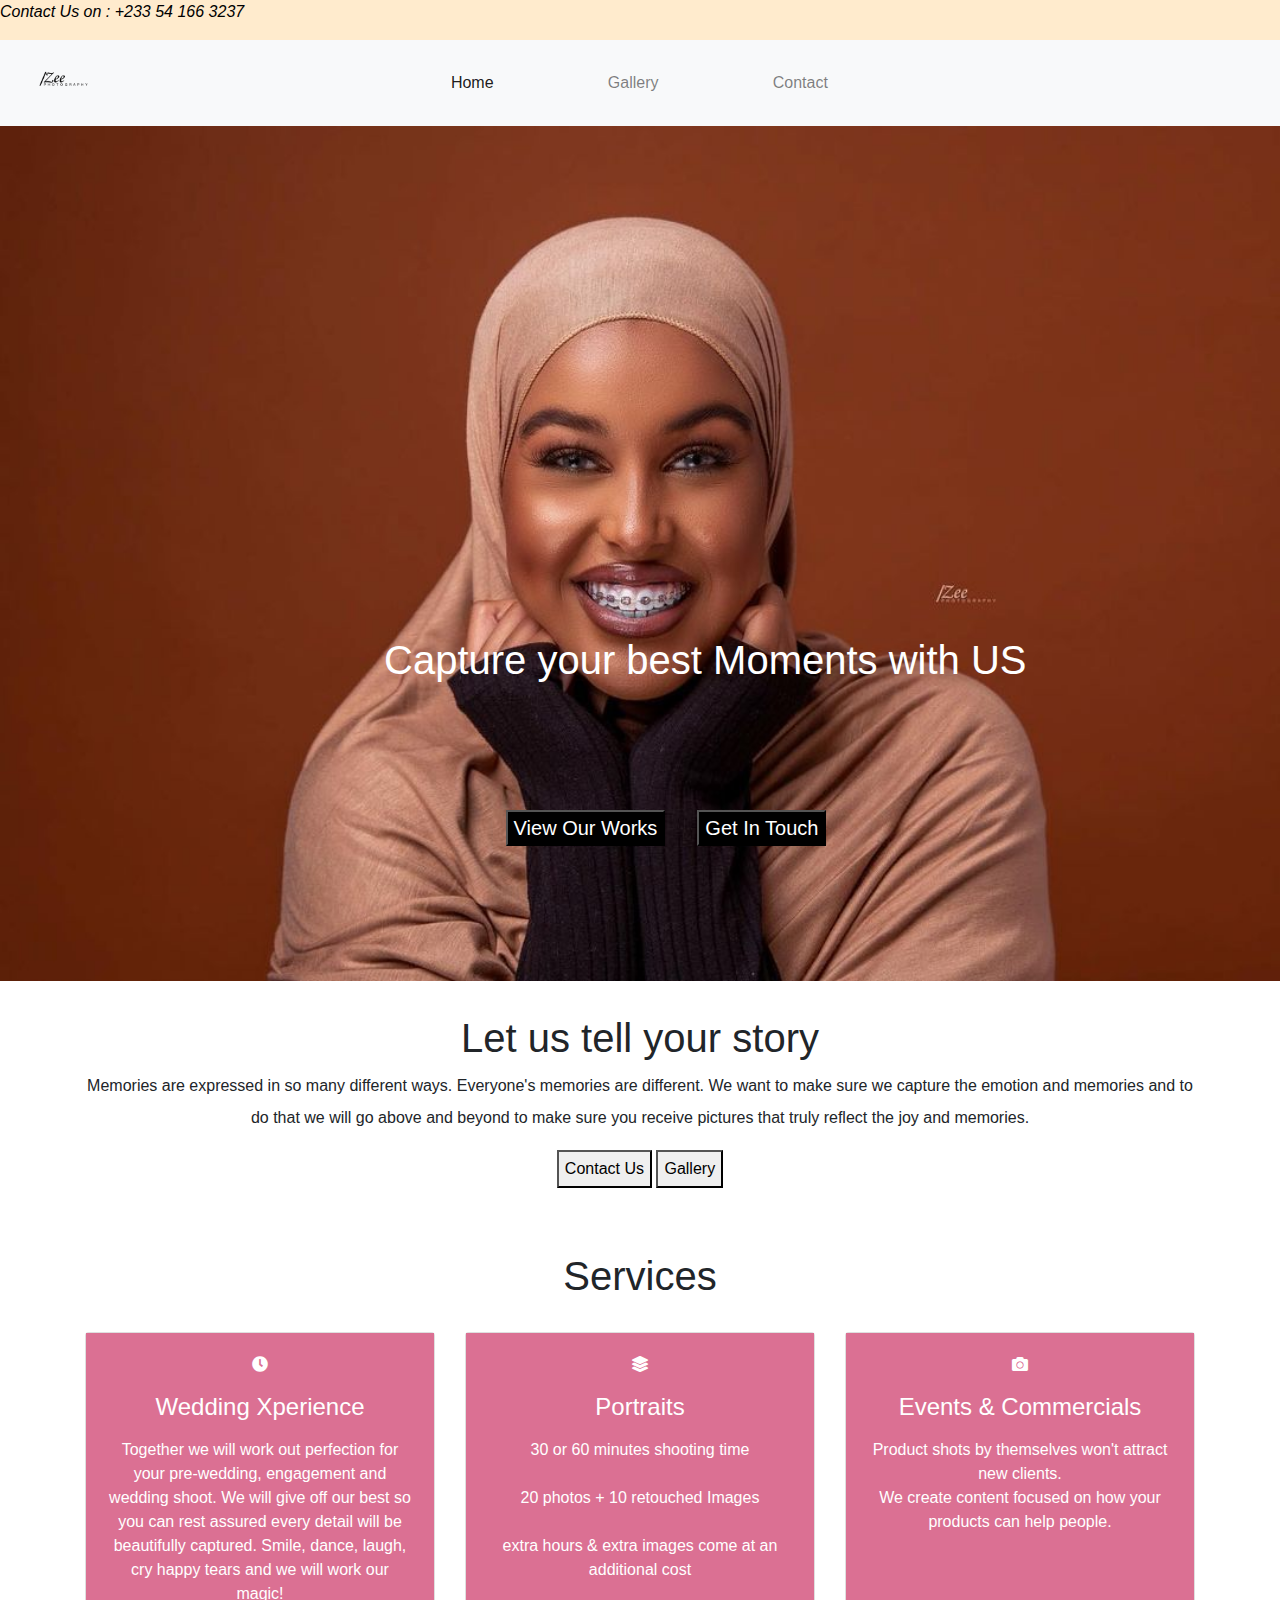
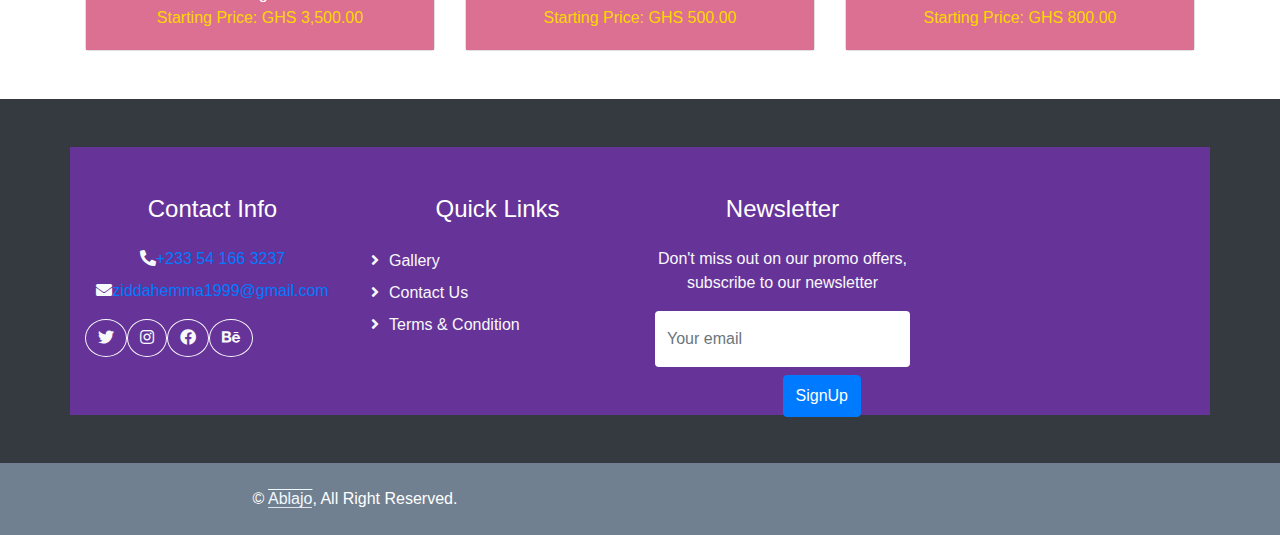
<file: index.html>
<!DOCTYPE html>
<html lang="en">

<head>
    <meta charset="utf-8">
    <title>ZEE- Photography</title>
      <meta http-equiv="x-ua-compatible" content="ie=edge">

    <meta content="width=device-width, initial-scale=1.0," name="viewport">
     <meta name="description" content="Memories do last but photographs make them last longer, look no further we got you covered with quality images/videos">
  <meta name="keywords" content="photographer, photography, camera, dansoman, wedding, photoshoot, portraits, birthday, ghana, accra">
      <link rel="shortcut icon" href="images/Zee_s-logo2.ico">
       <!-- Bootstrap CSS -->
            <link rel="stylesheet" href="CSS/bootstrap.css">

        <link rel="stylesheet" href="CSS/index.css">
        <link rel="stylesheet" href="CSS/bootstrap.min.css">

 <link href="https://cdnjs.cloudflare.com/ajax/libs/font-awesome/5.10.0/css/all.min.css" rel="stylesheet">


<!--    boootstrap js-->

</head>
<body>
    <div class="slide-left">
<p>Contact Us on : +233 54 166 3237 </p>
</div>
   <nav class="navbar navbar-expand-lg navbar-light bg-light">
  <button class="navbar-toggler" type="button" data-toggle="collapse" data-target="#navbarNav" aria-controls="navbarNav" aria-expanded="false" aria-label="Toggle navigation">
    <span class="navbar-toggler-icon"></span>
  </button>
<div href=index.html>
    <a href="index.html">
    <img class="logo" src="images/Zee's logo2.png" >
</a>     
       </div>
  <div class="collapse navbar-collapse" id="navbarNav">
    <ul class="navbar-nav">
      <li class="nav-item active">
        <a class="nav-link" href="index.html">Home <span class="sr-only">(current)</span></a>
      </li>
      <li class="nav-item">
        <a class="nav-link" href="gallery.html">Gallery</a>
      </li>
      <li class="nav-item">
        <a class="nav-link" href="contact.html" target="_blank">Contact</a>
      </li>
      
    </ul>
  </div>
</nav>
    <div class="bgimage">
        <img src="images/279483561_404969997871868_5264753150203741452_n.jpg">
       <div class='bgtext'>
        <p> Capture your best Moments with US</p> <br>
        </div>
        <div class="bgbutt">
        <button type="button" onclick="location.href='gallery.html'"> View Our Works</button>
           <button type="button" onclick="location.href='contact.html'"> Get In Touch </button>
            </div>
    </div>
    

    
    
    <div class="container">
       <div id="container-items">
        <h1> Let us tell your story</h1>
        <p>Memories are expressed in so many different ways. Everyone's memories are different. We want to make sure we capture the emotion and memories and to do that we will go above and beyond to make sure you receive pictures that truly reflect the joy and memories.</p>
<button type="button" onclick="location.href='contact.html'"> Contact Us </button>  
        <button type="button" onclick="location.href='gallery.html'"> Gallery</button>
        </div>
    
    
    
    
    
    
    
    </div>
    <section id="services" style="margin-top: 5%;">
        <div class="container">
            <h1 class="text-center">Services</h1>
            <div class="row">
                <div class="col-lg-4 mt-4">
                    <div class="card servicesText">
                        <div class="card-body">
                            <i class="fas servicesIcon fa-clock"></i>
                            <h4 class="card-title mt-3">Wedding Xperience</h4>
                            <p class="card-text mt-3">Together we will work out perfection for your pre-wedding, engagement and wedding shoot.
                                We will give off our best so you can rest assured every detail will be beautifully captured. Smile, dance, laugh, cry happy tears and we will work our magic!
                                <br>
                                <span style="color: gold;">
                                Starting Price: GHS 3,500.00</span>
                            </p>
                        </div>
                    </div>  
                </div>
                <div class="col-lg-4 mt-4">
                    <div class="card servicesText">
                        <div class="card-body">
                            <i class='fas servicesIcon fa-layer-group'></i>
                            <h4 class="card-title mt-3">Portraits</h4>
                            <p class="card-text mt-3">
                                30 or 60 minutes shooting time <br><br>
                            20 photos + 10 retouched Images<br><br>
                                extra hours & extra images come at an additional cost
                                <br>
                                
                                 <br>
                                <span style="color: gold;">
                                Starting Price: GHS 500.00</span>
                            </p>
                        </div>
                    </div>  
                </div>

                 <div class="col-lg-4 mt-4">
                    <div class="card servicesText">
                        <div class="card-body">
                            <i class='fas servicesIcon fa-camera'></i>
                            <h4 class="card-title mt-3">Events &  Commercials</h4>
                            <p class="card-text mt-3">Product shots by themselves won't attract new clients.<br> We create content focused on how your products can help people.
                                 <br><br><br><br>
                                <span style="color: gold;">
                                Starting Price: GHS 800.00</span>
                            </p>
                        </div>
                    </div>  
                </div>
            </div>

           
        </div>
    </section>
    
 
    <!-- Footer Start -->
    <div class="container-fluid bg-dark text-light footer mt-5 py-5 wow fadeIn" data-wow-delay="0.1s">
        <div class="container py-5" style="background-color: rebeccapurple">
            <div class="row g-5">
                <div class="col-lg-3 col-md-6">
                    <h4 class="text-white mb-4">Contact Info</h4>
                   
                    <p class="mb-2"><i class="fa fa-phone-alt me-3"></i><a href="tel:+233541663237">+233 54 166 3237</a></p>
                    <p class="mb-2" ><i class="fa fa-envelope me-3"></i><a href="mailto:ziddahemma1999@gmail.com" target="_blank">ziddahemma1999@gmail.com</a></p>
                    <div class="d-flex pt-2">
                        <a class="btn btn-square btn-outline-light rounded-circle me-2" href="" target="_blank"><i
                                class="fab fa-twitter"></i></a>
                        <a class="btn btn-square btn-outline-light rounded-circle me-2" href="https://www.instagram.com/zee_photography20/" target="_blank">
                            <i
                                class="fab fa-instagram"></i></a>
                        <a class="btn btn-square btn-outline-light rounded-circle me-2" href='' target="_blank">
                            <i
                                class="fab fa-facebook"></i></a>
                        <a class="btn btn-square btn-outline-light rounded-circle me-2" href='' target="_blank"><i
                                class="fab fa-behance"></i></a>
                        
                            
                    </div>
                </div>
               
                <div class="col-lg-3 col-md-6">
                    <h4 class="text-white mb-4">Quick Links</h4>
                    <a class="btn btn-link" href="gallery.html">Gallery</a>
                    <a class="btn btn-link" href="contact.html" target="_blank">Contact Us</a>
                
                    <a class="btn btn-link" href="">Terms & Condition</a>
                </div>
                <div class="col-lg-3 col-md-6">
                    <h4 class="text-white mb-4">Newsletter</h4>
                    <p>Don't miss out on our promo offers, subscribe to our newsletter</p>
                    <div class="position-relative w-100">
                        <input class="form-control bg-white border-0 w-100 py-3 ps-4 pe-5" type="email"
                            placeholder="Your email">
                        <button type="button"
                            class="btn btn-primary py-2 position-absolute top-0 end-0 mt-2 me-2">SignUp</button>
                    </div>
                </div>
            </div>
        </div>
    </div>
    <!-- Footer End -->


    
    <div class="container-fluid copyright py-4" style="background-color: slategrey">
        <div class="container">
            <div class="row" style="background-color: slategrey; color: white">
                <div class="col-md-6 text-center text-md-start mb-3 mb-md-0">
                    &copy; <a class="border-bottom" href="#" style="color: aliceblue; text-decoration: overline;"> Ablajo</a>, All Right Reserved.
                </div>
              
            </div>
        </div>
    </div>

    <script src="script/jquery-slim.min.js"></script>
    <script src="script/bootstrap.bundle.min.js"></script>

    </body>
</file>
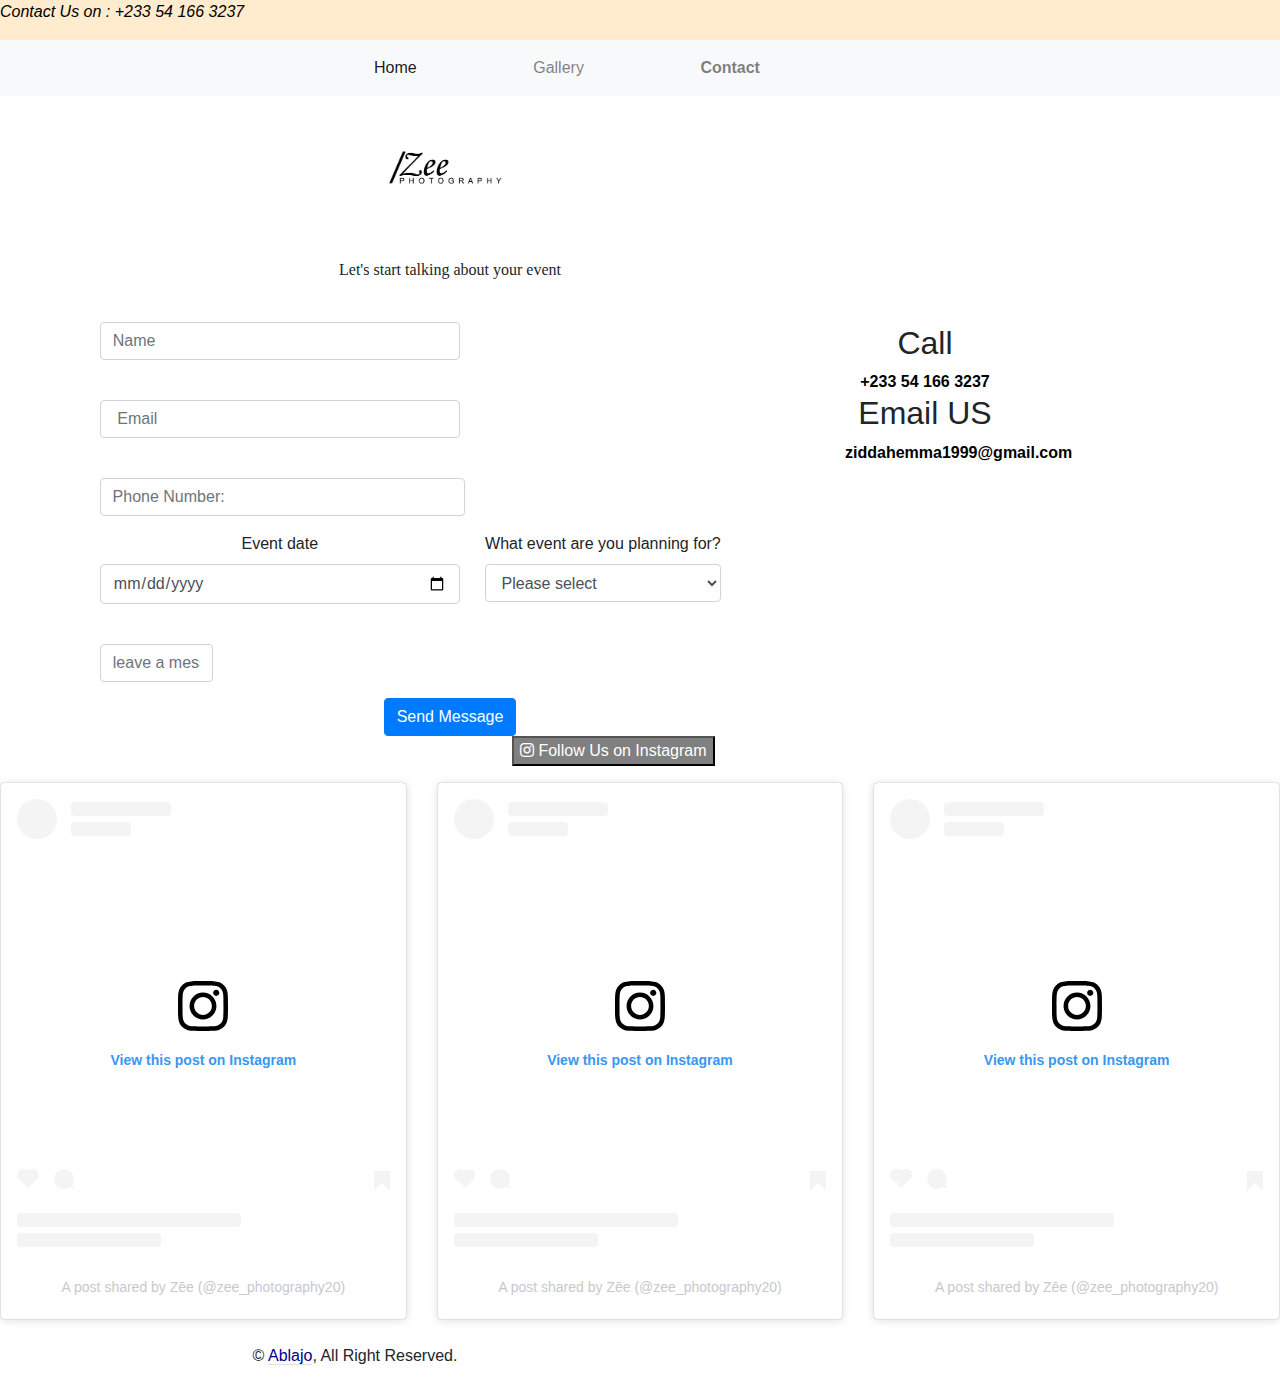
<file: contact.html>
<!DOCTYPE html>
<html lang="en">

<head>
    <meta charset="utf-8">
    <title>ZEE- Photography</title>
      <meta http-equiv="x-ua-compatible" content="ie=edge">

    <meta content="width=device-width, initial-scale=1.0," name="viewport">
     <meta name="description" content="Memories do last but photographs make them last longer, look no further we got you covered with quality images/videos">
  <meta name="keywords" content="photographer, photography, camera, dansoman, wedding, photoshoot, portraits, birthday, ghana, accra">
            <link rel="shortcut icon" href="images/Zee_s-logo2.ico">

       <!-- Bootstrap CSS -->
        <link rel="stylesheet" href="CSS/index.css">
        <link rel="stylesheet" href="CSS/bootstrap.min.css">

    <link href="https://cdnjs.cloudflare.com/ajax/libs/font-awesome/5.10.0/css/all.min.css" rel="stylesheet">



<!--    boootstrap js-->
    <script src="script/bootstrap.min.js"></script>

</head>
<body>
    <div class="slide-left">
<p>Contact Us on : +233 54 166 3237 </p>
</div>
    <nav class="navbar navbar-expand-lg navbar-light bg-light">
  <button class="navbar-toggler" type="button" data-toggle="collapse" data-target="#navbarNav" aria-controls="navbarNav" aria-expanded="false" aria-label="Toggle navigation">
    <span class="navbar-toggler-icon"></span>
  </button>
  <div class="collapse navbar-collapse" id="navbarNav">
    <ul class="navbar-nav">
      <li class="nav-item active">
        <a class="nav-link" href="index.html">Home </a>
      </li>
      <li class="nav-item">
        <a class="nav-link" href="gallery.html">Gallery</a>
      </li>
      <li class="nav-item">
        <a class="nav-link" href="contact.html" style="font-weight: bold;">Contact <span class="sr-only">(current)</span></a>
      </li>
      
    </ul>
  </div>
</nav>
       <div class="container">
        <div class="contact-section">
          <div class="row contact-fields">
        <div class="col-md-8 left-form">

    <form action="https://getform.io/f/8dc12137-141a-479f-bed5-0a06771cc330" method="post">
        <div class="logowrapper">
        <img src="images/Zee's%20logo2.png" height="162" width="230">
    </div>
        <div>
            <p style="font-family: cursive"> Let's start talking about your event</p>
    </div>
  <div class="form-row">
    <div class="form-group col-md-6">
      <label for="inputEmail4"></label>
      <input type="text" class="form-control" id="inputEmail4" placeholder="Name" name="ClientName" required>
    </div>
      <div class="form-group col-md-6">
      <label for="inputEmail4"></label>
      <input type="text" class="form-control" id="inputEmail4" placeholder=" Email" name="Email"required>
    </div>
    
  </div>
  <div class="form-group">
    <label for="inputAddress"></label>
    <input type="tel" class="form-control" id="inputAddress" placeholder="Phone Number:" name="Number"required>
  </div>
  
  <div class="form-row">
    <div class="form-group col-md-6">
      <label for="inputCity">Event date</label>
      <input type="date" class="form-control" id="inputCity" name="EventDate">
    </div>
    <div class="form-group col-md-4">
      <label for="inputState" name="Event">What event are you planning for?</label>
      <select id="inputState" class="form-control" required>
        <option selected>Please select</option>
                  <option>Weddings</option>
        <option>Portraits</option>
                  <option>Commercials</option>
                  <option>Events</option>

      </select>
    </div>
    <div class="form-group col-md-2">
      <label for="inputZip"></label>
      <input type="textarea" class="form-control" id="inputZip" placeholder="leave a message" name="message">
    </div>
  </div>
  
  <button type="submit" class="btn btn-primary">Send Message</button>
</form>
    </div>
<div class="col col-lg-2" style="margin-top: 20%;">
               <div class="phone">
              <h2>Call</h2>
              <a href="tel:+233541663237" style="color:black;font-weight: bolder;">+233 54 166 3237</a>
            </div>
            <div class="email">
              <h2>Email US</h2>
              <a href="mailto:ziddahemma1999@gmail.com" style=" color:black; font-weight: bolder;">ziddahemma1999@gmail.com</a>
            </div>
            
    
          </div>
            </div>
           </div>
    </div>
    


   <div class="igcenter" style=" margin-left: 40%;">
      <a href='https://www.instagram.com/zee_photography20/'><button style="color: white; background-color: grey;"> <i class="fab fa-instagram"></i>  Follow Us on Instagram</button></a>
</div>
    
    <div class="row mt-3">
                <div class="col-12 col-md-4">
                 <blockquote class="instagram-media" data-instgrm-captioned data-instgrm-permalink="https://www.instagram.com/p/CcgbQ1fMkeU/?utm_source=ig_embed&amp;utm_campaign=loading" data-instgrm-version="14" style=" background:#FFF; border:0; border-radius:3px; box-shadow:0 0 1px 0 rgba(0,0,0,0.5),0 1px 10px 0 rgba(0,0,0,0.15); margin: 1px; max-width:540px; min-width:326px; padding:0; width:99.375%; width:-webkit-calc(100% - 2px); width:calc(100% - 2px);"><div style="padding:16px;"> <a href="https://www.instagram.com/p/CcgbQ1fMkeU/?utm_source=ig_embed&amp;utm_campaign=loading" style=" background:#FFFFFF; line-height:0; padding:0 0; text-align:center; text-decoration:none; width:100%;" target="_blank"> <div style=" display: flex; flex-direction: row; align-items: center;"> <div style="background-color: #F4F4F4; border-radius: 50%; flex-grow: 0; height: 40px; margin-right: 14px; width: 40px;"></div> <div style="display: flex; flex-direction: column; flex-grow: 1; justify-content: center;"> <div style=" background-color: #F4F4F4; border-radius: 4px; flex-grow: 0; height: 14px; margin-bottom: 6px; width: 100px;"></div> <div style=" background-color: #F4F4F4; border-radius: 4px; flex-grow: 0; height: 14px; width: 60px;"></div></div></div><div style="padding: 19% 0;"></div> <div style="display:block; height:50px; margin:0 auto 12px; width:50px;"><svg width="50px" height="50px" viewBox="0 0 60 60" version="1.1" xmlns="https://www.w3.org/2000/svg" xmlns:xlink="https://www.w3.org/1999/xlink"><g stroke="none" stroke-width="1" fill="none" fill-rule="evenodd"><g transform="translate(-511.000000, -20.000000)" fill="#000000"><g><path d="M556.869,30.41 C554.814,30.41 553.148,32.076 553.148,34.131 C553.148,36.186 554.814,37.852 556.869,37.852 C558.924,37.852 560.59,36.186 560.59,34.131 C560.59,32.076 558.924,30.41 556.869,30.41 M541,60.657 C535.114,60.657 530.342,55.887 530.342,50 C530.342,44.114 535.114,39.342 541,39.342 C546.887,39.342 551.658,44.114 551.658,50 C551.658,55.887 546.887,60.657 541,60.657 M541,33.886 C532.1,33.886 524.886,41.1 524.886,50 C524.886,58.899 532.1,66.113 541,66.113 C549.9,66.113 557.115,58.899 557.115,50 C557.115,41.1 549.9,33.886 541,33.886 M565.378,62.101 C565.244,65.022 564.756,66.606 564.346,67.663 C563.803,69.06 563.154,70.057 562.106,71.106 C561.058,72.155 560.06,72.803 558.662,73.347 C557.607,73.757 556.021,74.244 553.102,74.378 C549.944,74.521 548.997,74.552 541,74.552 C533.003,74.552 532.056,74.521 528.898,74.378 C525.979,74.244 524.393,73.757 523.338,73.347 C521.94,72.803 520.942,72.155 519.894,71.106 C518.846,70.057 518.197,69.06 517.654,67.663 C517.244,66.606 516.755,65.022 516.623,62.101 C516.479,58.943 516.448,57.996 516.448,50 C516.448,42.003 516.479,41.056 516.623,37.899 C516.755,34.978 517.244,33.391 517.654,32.338 C518.197,30.938 518.846,29.942 519.894,28.894 C520.942,27.846 521.94,27.196 523.338,26.654 C524.393,26.244 525.979,25.756 528.898,25.623 C532.057,25.479 533.004,25.448 541,25.448 C548.997,25.448 549.943,25.479 553.102,25.623 C556.021,25.756 557.607,26.244 558.662,26.654 C560.06,27.196 561.058,27.846 562.106,28.894 C563.154,29.942 563.803,30.938 564.346,32.338 C564.756,33.391 565.244,34.978 565.378,37.899 C565.522,41.056 565.552,42.003 565.552,50 C565.552,57.996 565.522,58.943 565.378,62.101 M570.82,37.631 C570.674,34.438 570.167,32.258 569.425,30.349 C568.659,28.377 567.633,26.702 565.965,25.035 C564.297,23.368 562.623,22.342 560.652,21.575 C558.743,20.834 556.562,20.326 553.369,20.18 C550.169,20.033 549.148,20 541,20 C532.853,20 531.831,20.033 528.631,20.18 C525.438,20.326 523.257,20.834 521.349,21.575 C519.376,22.342 517.703,23.368 516.035,25.035 C514.368,26.702 513.342,28.377 512.574,30.349 C511.834,32.258 511.326,34.438 511.181,37.631 C511.035,40.831 511,41.851 511,50 C511,58.147 511.035,59.17 511.181,62.369 C511.326,65.562 511.834,67.743 512.574,69.651 C513.342,71.625 514.368,73.296 516.035,74.965 C517.703,76.634 519.376,77.658 521.349,78.425 C523.257,79.167 525.438,79.673 528.631,79.82 C531.831,79.965 532.853,80.001 541,80.001 C549.148,80.001 550.169,79.965 553.369,79.82 C556.562,79.673 558.743,79.167 560.652,78.425 C562.623,77.658 564.297,76.634 565.965,74.965 C567.633,73.296 568.659,71.625 569.425,69.651 C570.167,67.743 570.674,65.562 570.82,62.369 C570.966,59.17 571,58.147 571,50 C571,41.851 570.966,40.831 570.82,37.631"></path></g></g></g></svg></div><div style="padding-top: 8px;"> <div style=" color:#3897f0; font-family:Arial,sans-serif; font-size:14px; font-style:normal; font-weight:550; line-height:18px;">View this post on Instagram</div></div><div style="padding: 12.5% 0;"></div> <div style="display: flex; flex-direction: row; margin-bottom: 14px; align-items: center;"><div> <div style="background-color: #F4F4F4; border-radius: 50%; height: 12.5px; width: 12.5px; transform: translateX(0px) translateY(7px);"></div> <div style="background-color: #F4F4F4; height: 12.5px; transform: rotate(-45deg) translateX(3px) translateY(1px); width: 12.5px; flex-grow: 0; margin-right: 14px; margin-left: 2px;"></div> <div style="background-color: #F4F4F4; border-radius: 50%; height: 12.5px; width: 12.5px; transform: translateX(9px) translateY(-18px);"></div></div><div style="margin-left: 8px;"> <div style=" background-color: #F4F4F4; border-radius: 50%; flex-grow: 0; height: 20px; width: 20px;"></div> <div style=" width: 0; height: 0; border-top: 2px solid transparent; border-left: 6px solid #f4f4f4; border-bottom: 2px solid transparent; transform: translateX(16px) translateY(-4px) rotate(30deg)"></div></div><div style="margin-left: auto;"> <div style=" width: 0px; border-top: 8px solid #F4F4F4; border-right: 8px solid transparent; transform: translateY(16px);"></div> <div style=" background-color: #F4F4F4; flex-grow: 0; height: 12px; width: 16px; transform: translateY(-4px);"></div> <div style=" width: 0; height: 0; border-top: 8px solid #F4F4F4; border-left: 8px solid transparent; transform: translateY(-4px) translateX(8px);"></div></div></div> <div style="display: flex; flex-direction: column; flex-grow: 1; justify-content: center; margin-bottom: 24px;"> <div style=" background-color: #F4F4F4; border-radius: 4px; flex-grow: 0; height: 14px; margin-bottom: 6px; width: 224px;"></div> <div style=" background-color: #F4F4F4; border-radius: 4px; flex-grow: 0; height: 14px; width: 144px;"></div></div></a><p style=" color:#c9c8cd; font-family:Arial,sans-serif; font-size:14px; line-height:17px; margin-bottom:0; margin-top:8px; overflow:hidden; padding:8px 0 7px; text-align:center; text-overflow:ellipsis; white-space:nowrap;"><a href="https://www.instagram.com/p/CcgbQ1fMkeU/?utm_source=ig_embed&amp;utm_campaign=loading" style=" color:#c9c8cd; font-family:Arial,sans-serif; font-size:14px; font-style:normal; font-weight:normal; line-height:17px; text-decoration:none;" target="_blank">A post shared by Zēe (@zee_photography20)</a></p></div></blockquote> <script async src="//www.instagram.com/embed.js"></script>
                </div>
                <div class="col-12 col-md-4 d-none d-md-block">
                  <blockquote class="instagram-media" data-instgrm-permalink="https://www.instagram.com/p/CMpTHp5JKfs/?utm_source=ig_embed&amp;utm_campaign=loading" data-instgrm-version="14" style=" background:#FFF; border:0; border-radius:3px; box-shadow:0 0 1px 0 rgba(0,0,0,0.5),0 1px 10px 0 rgba(0,0,0,0.15); margin: 1px; max-width:540px; min-width:326px; padding:0; width:99.375%; width:-webkit-calc(100% - 2px); width:calc(100% - 2px);"><div style="padding:16px;"> <a href="https://www.instagram.com/p/CMpTHp5JKfs/?utm_source=ig_embed&amp;utm_campaign=loading" style=" background:#FFFFFF; line-height:0; padding:0 0; text-align:center; text-decoration:none; width:100%;" target="_blank"> <div style=" display: flex; flex-direction: row; align-items: center;"> <div style="background-color: #F4F4F4; border-radius: 50%; flex-grow: 0; height: 40px; margin-right: 14px; width: 40px;"></div> <div style="display: flex; flex-direction: column; flex-grow: 1; justify-content: center;"> <div style=" background-color: #F4F4F4; border-radius: 4px; flex-grow: 0; height: 14px; margin-bottom: 6px; width: 100px;"></div> <div style=" background-color: #F4F4F4; border-radius: 4px; flex-grow: 0; height: 14px; width: 60px;"></div></div></div><div style="padding: 19% 0;"></div> <div style="display:block; height:50px; margin:0 auto 12px; width:50px;"><svg width="50px" height="50px" viewBox="0 0 60 60" version="1.1" xmlns="https://www.w3.org/2000/svg" xmlns:xlink="https://www.w3.org/1999/xlink"><g stroke="none" stroke-width="1" fill="none" fill-rule="evenodd"><g transform="translate(-511.000000, -20.000000)" fill="#000000"><g><path d="M556.869,30.41 C554.814,30.41 553.148,32.076 553.148,34.131 C553.148,36.186 554.814,37.852 556.869,37.852 C558.924,37.852 560.59,36.186 560.59,34.131 C560.59,32.076 558.924,30.41 556.869,30.41 M541,60.657 C535.114,60.657 530.342,55.887 530.342,50 C530.342,44.114 535.114,39.342 541,39.342 C546.887,39.342 551.658,44.114 551.658,50 C551.658,55.887 546.887,60.657 541,60.657 M541,33.886 C532.1,33.886 524.886,41.1 524.886,50 C524.886,58.899 532.1,66.113 541,66.113 C549.9,66.113 557.115,58.899 557.115,50 C557.115,41.1 549.9,33.886 541,33.886 M565.378,62.101 C565.244,65.022 564.756,66.606 564.346,67.663 C563.803,69.06 563.154,70.057 562.106,71.106 C561.058,72.155 560.06,72.803 558.662,73.347 C557.607,73.757 556.021,74.244 553.102,74.378 C549.944,74.521 548.997,74.552 541,74.552 C533.003,74.552 532.056,74.521 528.898,74.378 C525.979,74.244 524.393,73.757 523.338,73.347 C521.94,72.803 520.942,72.155 519.894,71.106 C518.846,70.057 518.197,69.06 517.654,67.663 C517.244,66.606 516.755,65.022 516.623,62.101 C516.479,58.943 516.448,57.996 516.448,50 C516.448,42.003 516.479,41.056 516.623,37.899 C516.755,34.978 517.244,33.391 517.654,32.338 C518.197,30.938 518.846,29.942 519.894,28.894 C520.942,27.846 521.94,27.196 523.338,26.654 C524.393,26.244 525.979,25.756 528.898,25.623 C532.057,25.479 533.004,25.448 541,25.448 C548.997,25.448 549.943,25.479 553.102,25.623 C556.021,25.756 557.607,26.244 558.662,26.654 C560.06,27.196 561.058,27.846 562.106,28.894 C563.154,29.942 563.803,30.938 564.346,32.338 C564.756,33.391 565.244,34.978 565.378,37.899 C565.522,41.056 565.552,42.003 565.552,50 C565.552,57.996 565.522,58.943 565.378,62.101 M570.82,37.631 C570.674,34.438 570.167,32.258 569.425,30.349 C568.659,28.377 567.633,26.702 565.965,25.035 C564.297,23.368 562.623,22.342 560.652,21.575 C558.743,20.834 556.562,20.326 553.369,20.18 C550.169,20.033 549.148,20 541,20 C532.853,20 531.831,20.033 528.631,20.18 C525.438,20.326 523.257,20.834 521.349,21.575 C519.376,22.342 517.703,23.368 516.035,25.035 C514.368,26.702 513.342,28.377 512.574,30.349 C511.834,32.258 511.326,34.438 511.181,37.631 C511.035,40.831 511,41.851 511,50 C511,58.147 511.035,59.17 511.181,62.369 C511.326,65.562 511.834,67.743 512.574,69.651 C513.342,71.625 514.368,73.296 516.035,74.965 C517.703,76.634 519.376,77.658 521.349,78.425 C523.257,79.167 525.438,79.673 528.631,79.82 C531.831,79.965 532.853,80.001 541,80.001 C549.148,80.001 550.169,79.965 553.369,79.82 C556.562,79.673 558.743,79.167 560.652,78.425 C562.623,77.658 564.297,76.634 565.965,74.965 C567.633,73.296 568.659,71.625 569.425,69.651 C570.167,67.743 570.674,65.562 570.82,62.369 C570.966,59.17 571,58.147 571,50 C571,41.851 570.966,40.831 570.82,37.631"></path></g></g></g></svg></div><div style="padding-top: 8px;"> <div style=" color:#3897f0; font-family:Arial,sans-serif; font-size:14px; font-style:normal; font-weight:550; line-height:18px;">View this post on Instagram</div></div><div style="padding: 12.5% 0;"></div> <div style="display: flex; flex-direction: row; margin-bottom: 14px; align-items: center;"><div> <div style="background-color: #F4F4F4; border-radius: 50%; height: 12.5px; width: 12.5px; transform: translateX(0px) translateY(7px);"></div> <div style="background-color: #F4F4F4; height: 12.5px; transform: rotate(-45deg) translateX(3px) translateY(1px); width: 12.5px; flex-grow: 0; margin-right: 14px; margin-left: 2px;"></div> <div style="background-color: #F4F4F4; border-radius: 50%; height: 12.5px; width: 12.5px; transform: translateX(9px) translateY(-18px);"></div></div><div style="margin-left: 8px;"> <div style=" background-color: #F4F4F4; border-radius: 50%; flex-grow: 0; height: 20px; width: 20px;"></div> <div style=" width: 0; height: 0; border-top: 2px solid transparent; border-left: 6px solid #f4f4f4; border-bottom: 2px solid transparent; transform: translateX(16px) translateY(-4px) rotate(30deg)"></div></div><div style="margin-left: auto;"> <div style=" width: 0px; border-top: 8px solid #F4F4F4; border-right: 8px solid transparent; transform: translateY(16px);"></div> <div style=" background-color: #F4F4F4; flex-grow: 0; height: 12px; width: 16px; transform: translateY(-4px);"></div> <div style=" width: 0; height: 0; border-top: 8px solid #F4F4F4; border-left: 8px solid transparent; transform: translateY(-4px) translateX(8px);"></div></div></div> <div style="display: flex; flex-direction: column; flex-grow: 1; justify-content: center; margin-bottom: 24px;"> <div style=" background-color: #F4F4F4; border-radius: 4px; flex-grow: 0; height: 14px; margin-bottom: 6px; width: 224px;"></div> <div style=" background-color: #F4F4F4; border-radius: 4px; flex-grow: 0; height: 14px; width: 144px;"></div></div></a><p style=" color:#c9c8cd; font-family:Arial,sans-serif; font-size:14px; line-height:17px; margin-bottom:0; margin-top:8px; overflow:hidden; padding:8px 0 7px; text-align:center; text-overflow:ellipsis; white-space:nowrap;"><a href="https://www.instagram.com/p/CMpTHp5JKfs/?utm_source=ig_embed&amp;utm_campaign=loading" style=" color:#c9c8cd; font-family:Arial,sans-serif; font-size:14px; font-style:normal; font-weight:normal; line-height:17px; text-decoration:none;" target="_blank">A post shared by Zēe (@zee_photography20)</a></p></div></blockquote> <script async src="//www.instagram.com/embed.js"></script>
                </div>
        <div class="col-12 col-md-4 d-none d-md-block">
                 <blockquote class="instagram-media" data-instgrm-permalink="https://www.instagram.com/p/CAVXQ92pccW/?utm_source=ig_embed&amp;utm_campaign=loading" data-instgrm-version="14" style=" background:#FFF; border:0; border-radius:3px; box-shadow:0 0 1px 0 rgba(0,0,0,0.5),0 1px 10px 0 rgba(0,0,0,0.15); margin: 1px; max-width:540px; min-width:326px; padding:0; width:99.375%; width:-webkit-calc(100% - 2px); width:calc(100% - 2px);"><div style="padding:16px;"> <a href="https://www.instagram.com/p/CAVXQ92pccW/?utm_source=ig_embed&amp;utm_campaign=loading" style=" background:#FFFFFF; line-height:0; padding:0 0; text-align:center; text-decoration:none; width:100%;" target="_blank"> <div style=" display: flex; flex-direction: row; align-items: center;"> <div style="background-color: #F4F4F4; border-radius: 50%; flex-grow: 0; height: 40px; margin-right: 14px; width: 40px;"></div> <div style="display: flex; flex-direction: column; flex-grow: 1; justify-content: center;"> <div style=" background-color: #F4F4F4; border-radius: 4px; flex-grow: 0; height: 14px; margin-bottom: 6px; width: 100px;"></div> <div style=" background-color: #F4F4F4; border-radius: 4px; flex-grow: 0; height: 14px; width: 60px;"></div></div></div><div style="padding: 19% 0;"></div> <div style="display:block; height:50px; margin:0 auto 12px; width:50px;"><svg width="50px" height="50px" viewBox="0 0 60 60" version="1.1" xmlns="https://www.w3.org/2000/svg" xmlns:xlink="https://www.w3.org/1999/xlink"><g stroke="none" stroke-width="1" fill="none" fill-rule="evenodd"><g transform="translate(-511.000000, -20.000000)" fill="#000000"><g><path d="M556.869,30.41 C554.814,30.41 553.148,32.076 553.148,34.131 C553.148,36.186 554.814,37.852 556.869,37.852 C558.924,37.852 560.59,36.186 560.59,34.131 C560.59,32.076 558.924,30.41 556.869,30.41 M541,60.657 C535.114,60.657 530.342,55.887 530.342,50 C530.342,44.114 535.114,39.342 541,39.342 C546.887,39.342 551.658,44.114 551.658,50 C551.658,55.887 546.887,60.657 541,60.657 M541,33.886 C532.1,33.886 524.886,41.1 524.886,50 C524.886,58.899 532.1,66.113 541,66.113 C549.9,66.113 557.115,58.899 557.115,50 C557.115,41.1 549.9,33.886 541,33.886 M565.378,62.101 C565.244,65.022 564.756,66.606 564.346,67.663 C563.803,69.06 563.154,70.057 562.106,71.106 C561.058,72.155 560.06,72.803 558.662,73.347 C557.607,73.757 556.021,74.244 553.102,74.378 C549.944,74.521 548.997,74.552 541,74.552 C533.003,74.552 532.056,74.521 528.898,74.378 C525.979,74.244 524.393,73.757 523.338,73.347 C521.94,72.803 520.942,72.155 519.894,71.106 C518.846,70.057 518.197,69.06 517.654,67.663 C517.244,66.606 516.755,65.022 516.623,62.101 C516.479,58.943 516.448,57.996 516.448,50 C516.448,42.003 516.479,41.056 516.623,37.899 C516.755,34.978 517.244,33.391 517.654,32.338 C518.197,30.938 518.846,29.942 519.894,28.894 C520.942,27.846 521.94,27.196 523.338,26.654 C524.393,26.244 525.979,25.756 528.898,25.623 C532.057,25.479 533.004,25.448 541,25.448 C548.997,25.448 549.943,25.479 553.102,25.623 C556.021,25.756 557.607,26.244 558.662,26.654 C560.06,27.196 561.058,27.846 562.106,28.894 C563.154,29.942 563.803,30.938 564.346,32.338 C564.756,33.391 565.244,34.978 565.378,37.899 C565.522,41.056 565.552,42.003 565.552,50 C565.552,57.996 565.522,58.943 565.378,62.101 M570.82,37.631 C570.674,34.438 570.167,32.258 569.425,30.349 C568.659,28.377 567.633,26.702 565.965,25.035 C564.297,23.368 562.623,22.342 560.652,21.575 C558.743,20.834 556.562,20.326 553.369,20.18 C550.169,20.033 549.148,20 541,20 C532.853,20 531.831,20.033 528.631,20.18 C525.438,20.326 523.257,20.834 521.349,21.575 C519.376,22.342 517.703,23.368 516.035,25.035 C514.368,26.702 513.342,28.377 512.574,30.349 C511.834,32.258 511.326,34.438 511.181,37.631 C511.035,40.831 511,41.851 511,50 C511,58.147 511.035,59.17 511.181,62.369 C511.326,65.562 511.834,67.743 512.574,69.651 C513.342,71.625 514.368,73.296 516.035,74.965 C517.703,76.634 519.376,77.658 521.349,78.425 C523.257,79.167 525.438,79.673 528.631,79.82 C531.831,79.965 532.853,80.001 541,80.001 C549.148,80.001 550.169,79.965 553.369,79.82 C556.562,79.673 558.743,79.167 560.652,78.425 C562.623,77.658 564.297,76.634 565.965,74.965 C567.633,73.296 568.659,71.625 569.425,69.651 C570.167,67.743 570.674,65.562 570.82,62.369 C570.966,59.17 571,58.147 571,50 C571,41.851 570.966,40.831 570.82,37.631"></path></g></g></g></svg></div><div style="padding-top: 8px;"> <div style=" color:#3897f0; font-family:Arial,sans-serif; font-size:14px; font-style:normal; font-weight:550; line-height:18px;">View this post on Instagram</div></div><div style="padding: 12.5% 0;"></div> <div style="display: flex; flex-direction: row; margin-bottom: 14px; align-items: center;"><div> <div style="background-color: #F4F4F4; border-radius: 50%; height: 12.5px; width: 12.5px; transform: translateX(0px) translateY(7px);"></div> <div style="background-color: #F4F4F4; height: 12.5px; transform: rotate(-45deg) translateX(3px) translateY(1px); width: 12.5px; flex-grow: 0; margin-right: 14px; margin-left: 2px;"></div> <div style="background-color: #F4F4F4; border-radius: 50%; height: 12.5px; width: 12.5px; transform: translateX(9px) translateY(-18px);"></div></div><div style="margin-left: 8px;"> <div style=" background-color: #F4F4F4; border-radius: 50%; flex-grow: 0; height: 20px; width: 20px;"></div> <div style=" width: 0; height: 0; border-top: 2px solid transparent; border-left: 6px solid #f4f4f4; border-bottom: 2px solid transparent; transform: translateX(16px) translateY(-4px) rotate(30deg)"></div></div><div style="margin-left: auto;"> <div style=" width: 0px; border-top: 8px solid #F4F4F4; border-right: 8px solid transparent; transform: translateY(16px);"></div> <div style=" background-color: #F4F4F4; flex-grow: 0; height: 12px; width: 16px; transform: translateY(-4px);"></div> <div style=" width: 0; height: 0; border-top: 8px solid #F4F4F4; border-left: 8px solid transparent; transform: translateY(-4px) translateX(8px);"></div></div></div> <div style="display: flex; flex-direction: column; flex-grow: 1; justify-content: center; margin-bottom: 24px;"> <div style=" background-color: #F4F4F4; border-radius: 4px; flex-grow: 0; height: 14px; margin-bottom: 6px; width: 224px;"></div> <div style=" background-color: #F4F4F4; border-radius: 4px; flex-grow: 0; height: 14px; width: 144px;"></div></div></a><p style=" color:#c9c8cd; font-family:Arial,sans-serif; font-size:14px; line-height:17px; margin-bottom:0; margin-top:8px; overflow:hidden; padding:8px 0 7px; text-align:center; text-overflow:ellipsis; white-space:nowrap;"><a href="https://www.instagram.com/p/CAVXQ92pccW/?utm_source=ig_embed&amp;utm_campaign=loading" style=" color:#c9c8cd; font-family:Arial,sans-serif; font-size:14px; font-style:normal; font-weight:normal; line-height:17px; text-decoration:none;" target="_blank">A post shared by Zēe (@zee_photography20)</a></p></div></blockquote> <script async src="//www.instagram.com/embed.js"></script>
                </div>
    
    </div>
    
    
    

    
    <div class="container-fluid copyright py-4" >
        <div class="container">
            <div class="row">
                <div class="col-md-6 text-center text-md-start mb-3 mb-md-0">
                    &copy; <a class="border-bottom" href="https://ablajo-portfolio.netlify.app/" style="text-decoration: none; color: darkblue"> Ablajo</a>, All Right Reserved.
                </div>
              
            </div>
        </div>
    </div>
   <script src="script/bootstrap.min.js"></script>
    <script src="script/bootstrap.js"></script>
    <script src="script/jquery-slim.min.js"></script>
    <script src="script/bootstrap.bundle.min.js"></script>

    </body>
</file>
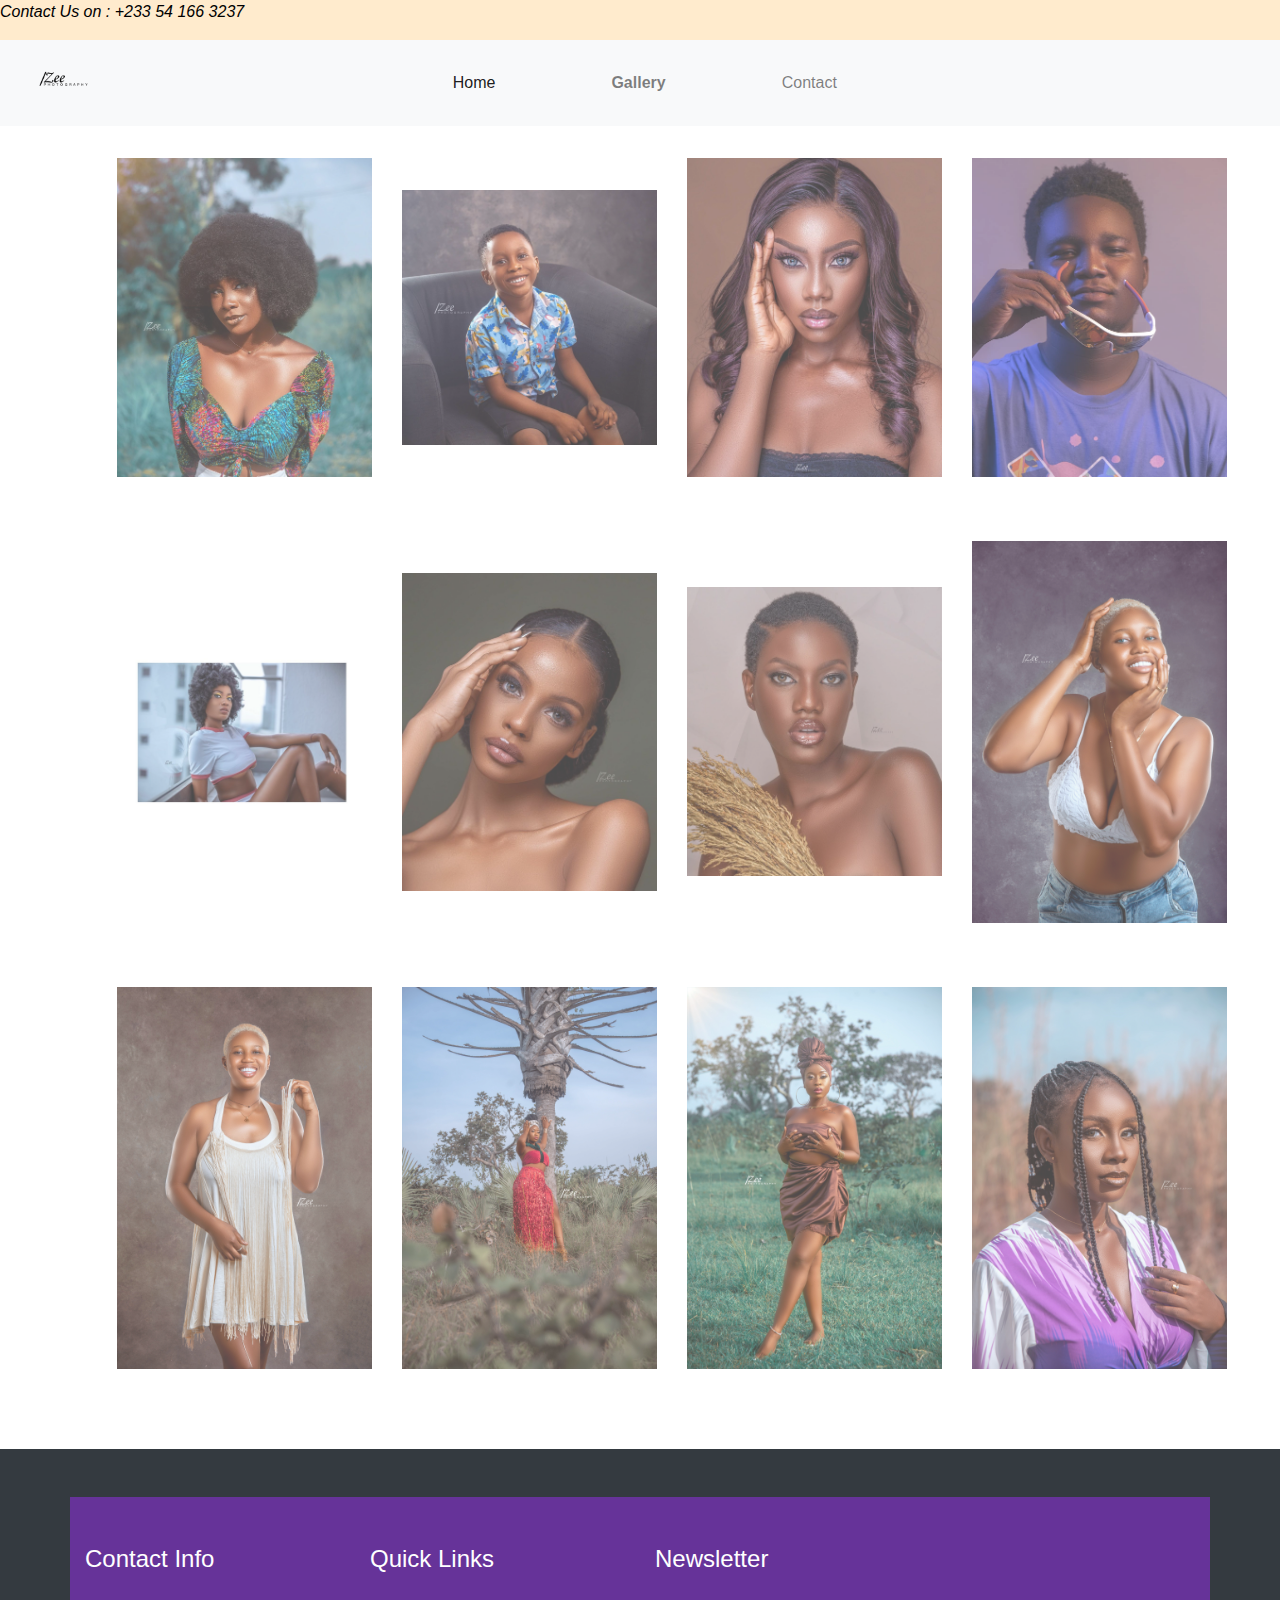
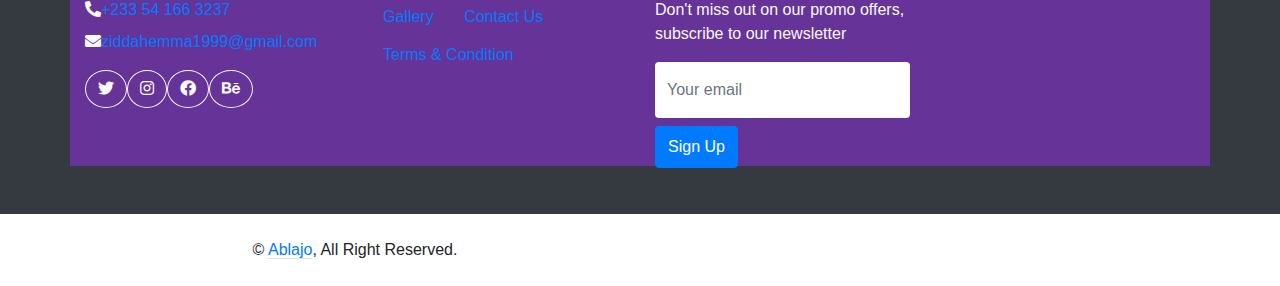
<file: gallery.html>
<!DOCTYPE html>
<html lang="en">

<head>
    <meta charset="utf-8">
    <title>ZEE- Photography</title>
      <meta http-equiv="x-ua-compatible" content="ie=edge">

    <meta content="width=device-width, initial-scale=1.0," name="viewport">
     <meta name="description" content="Memories do last but photographs make them last longer, look no further we got you covered with quality images/videos">
  <meta name="keywords" content="photographer, photography, camera, dansoman, wedding, photoshoot, portraits, birthday, ghana, accra">
           <link rel="shortcut icon" href="images/Zee_s-logo2.ico">
 
       <!-- Bootstrap CSS -->
        <link rel="stylesheet" href="CSS/gallery.css">
        <link rel="stylesheet" href="CSS/bootstrap.min.css">

   
    <link href="https://cdnjs.cloudflare.com/ajax/libs/font-awesome/5.10.0/css/all.min.css" rel="stylesheet">



<!--    boootstrap js-->
    <script src="script/bootstrap.min.js"></script>

</head>
<body>
    <div class="slide-left">
<p>Contact Us on : +233 54 166 3237 </p>
</div>
   <nav class="navbar navbar-expand-lg navbar-light bg-light">
  <button class="navbar-toggler" type="button" data-toggle="collapse" data-target="#navbarNav" aria-controls="navbarNav" aria-expanded="false" aria-label="Toggle navigation">
    <span class="navbar-toggler-icon"></span>
  </button>
       <div>
           <a href="index.html">
    <img class="logo" src="images/Zee's logo2.png" >
</a>     
     
       </div>
  <div class="collapse navbar-collapse" id="navbarNav">
    <ul class="navbar-nav">
      <li class="nav-item active">
        <a class="nav-link" href="index.html">Home </a>
      </li>
      <li class="nav-item" style="font-weight: bold;">
        <a class="nav-link" href="gallery.html" >Gallery <span class="sr-only">(current)</span></a>
      </li>
      <li class="nav-item">
        <a class="nav-link" href="contact.html" target="_blank">Contact</a>
      </li>
      
    </ul>
  </div>
</nav>
    
 <div class="container">
<div class="row d-flex flex-wrap align-items-center" data-toggle="modal" data-target="#lightbox">
  <div class="col-12 col-md-6 col-lg-3">
    
<img src="images/u.jpg" data-target="#indicators" data-slide-to="0" alt="Photos" /> 
  </div>
  <div class="col-12 col-md-6 col-lg-3">
       <img src="images/v.jpg" data-target="#indicators" data-slide-to="1" alt=" Wedding photography" />
  </div>
  <div class="col-12 col-md-6 col-lg-3">
     <img src="images/w.jpg" data-target="#indicators" data-slide-to="2"  alt="Portraits" />
  </div>
  <div class="col-12 col-md-6 col-lg-3">
       <img src="images/x.jpg" data-target="#indicators" data-slide-to="3" alt="Photography" />
  </div>
  <div class="col-12 col-md-6 col-lg-3">
       <img src="images/z.jpg" data-target="#indicators" data-slide-to="3"  alt="Camera" />
  </div>
  <div class="col-12 col-md-6 col-lg-3">
       <img src="images/305127080_753643719236064_8620722907954811627_n.jpg" data-target="#indicators" data-slide-to="4" alt="" />
  </div>
    <div class="col-12 col-md-6 col-lg-3">
       <img src="images/292922640_1137974783460177_4572119485319803037_n.jpg" data-target="#indicators" data-slide-to="5" alt="" />
  </div>
    <div class="col-12 col-md-6 col-lg-3">
       <img src="images/ohemaa-x.jpg" data-target="#indicators" data-slide-to="6" alt="wedding" />
  </div>
    <div class="col-12 col-md-6 col-lg-3">
       <img src="images/ohemaa-h.jpg" data-target="#indicators" data-slide-to="7" alt="commercial" />
  </div>
    <div class="col-12 col-md-6 col-lg-3">
       <img src="images/delly.jpg" data-target="#indicators" data-slide-to="8" alt="accra photography" />
  </div>
    <div class="col-12 col-md-6 col-lg-3">
       <img src="images/felly%201.jpg" data-target="#indicators" data-slide-to="9" alt="photo shoots" />
  </div>
    <div class="col-12 col-md-6 col-lg-3">
       <img src="images/fellly.jpg" data-target="#indicators" data-slide-to="10" alt="event" />
  </div>
    
</div>

<!-- Modal -->
<div class="modal fade" id="lightbox" role="dialog" tabindex="-1" aria-labelledby="exampleModalLabel" aria-hidden="true">
  <div class="modal-dialog" role="document">
    <div class="modal-content">
        <button type="button" class="close text-right p-2" data-dismiss="modal" aria-label="Close">
          <span aria-hidden="true">&times;</span>
        </button>
      <div id="indicators" class="carousel slide" data-interval="false">
  <ol class="carousel-indicators">
    <li data-target="#indicators" data-slide-to="0" class="active"></li>
    <li data-target="#indicators" data-slide-to="1"></li>
    <li data-target="#indicators" data-slide-to="2"></li>
    <li data-target="#indicators" data-slide-to="3"></li>
    <li data-target="#indicators" data-slide-to="4"></li>
    <li data-target="#indicators" data-slide-to="5"></li>
    <li data-target="#indicators" data-slide-to="6"></li>
    <li data-target="#indicators" data-slide-to="7"></li>
    <li data-target="#indicators" data-slide-to="8"></li>
    <li data-target="#indicators" data-slide-to="9"></li>
    <li data-target="#indicators" data-slide-to="10"></li>
    <li data-target="#indicators" data-slide-to="11"></li>
  </ol>
  <div class="carousel-inner">
    
    <div class="carousel-item active">
      
      <img class="d-block w-100" src="images/u.jpg" alt="First slide">
    </div>
    <div class="carousel-item">
      <img class="d-block w-100" src="images/v.jpg" alt="Second slide">
    </div>
    <div class="carousel-item">
      <img class="d-block w-100" src="images/w.jpg" alt="Third slide">
    </div>
    <div class="carousel-item">
      <img class="d-block w-100" src="images/279483561_404969997871868_5264753150203741452_n.jpg" alt="Fourth slide">
    </div>
    <div class="carousel-item">
      <img class="d-block w-100" src="images/y.jpg" alt="Fifth slide">
    </div>
    <div class="carousel-item">
      <img class="d-block w-100" src="images/z.jpg" alt="Sixth slide">
    </div>
      <div class="carousel-item">
      <img class="d-block w-100" src="images/delly.jpg" alt="Sixth slide">
    </div>
      <div class="carousel-item">
      <img class="d-block w-100" src="images/fellly.jpg" alt="Sixth slide">
    </div>
      <div class="carousel-item">
      <img class="d-block w-100" src="images/felly%201.jpg" alt="Sixth slide">
    </div>
      <div class="carousel-item">
      <img class="d-block w-100" src="images/ohemaa-h.jpg" alt="Sixth slide">
    </div>
      <div class="carousel-item">
      <img class="d-block w-100" src="images/ohemaa-x.jpg" alt="Sixth slide">
    </div>
  </div>
  <a class="carousel-control-prev" href="#indicators" role="button" data-slide="prev">
    <span class="carousel-control-prev-icon" aria-hidden="true"></span>
    <span class="sr-only">Previous</span>
  </a>
  <a class="carousel-control-next" href="#indicators" role="button" data-slide="next">
    <span class="carousel-control-next-icon" aria-hidden="true"></span>
    <span class="sr-only">Next</span>
  </a>
</div>

    </div>
  </div>
</div>
                         </div>
    
    
 
    <!-- Footer Start -->
    <div class="container-fluid bg-dark text-light footer mt-5 py-5 wow fadeIn" data-wow-delay="0.1s">
        <div class="container py-5" style="background-color: rebeccapurple">
            <div class="row g-5">
                <div class="col-lg-3 col-md-6">
                    <h4 class="text-white mb-4">Contact Info</h4>
                    
                    <p class="mb-2"><i class="fa fa-phone-alt me-3"></i><a href="tel:+233541663237">+233 54 166 3237</a></p>
                    <p class="mb-2" ><i class="fa fa-envelope me-3"></i><a href="mailto:ziddahemma1999@gmail.com" target="_blank">ziddahemma1999@gmail.com</a></p>
                    <div class="d-flex pt-2">
                        <a class="btn btn-square btn-outline-light rounded-circle me-2" href="" target="_blank"><i
                                class="fab fa-twitter"></i></a>
                        <a class="btn btn-square btn-outline-light rounded-circle me-2" href="https://www.instagram.com/zee_photography20/" target="_blank"><i
                                class="fab fa-instagram"></i></a>
                        <a class="btn btn-square btn-outline-light rounded-circle me-2" href='' target="_blank"><i
                                class="fab fa-facebook"></i></a>
                        <a class="btn btn-square btn-outline-light rounded-circle me-2" href='' target="_blank"><i
                                class="fab fa-behance"></i></a>
                        
                            
                    </div>
                </div>
               
                <div class="col-lg-3 col-md-6">
                    <h4 class="text-white mb-4">Quick Links</h4>
                    <a class="btn btn-link" href="gallery.html">Gallery</a>
                    <a class="btn btn-link" href="contact.html" target="_blank">Contact Us</a>
                
                    <a class="btn btn-link" href="">Terms & Condition</a>
                </div>
                <div class="col-lg-3 col-md-6">
                    <h4 class="text-white mb-4">Newsletter</h4>
                    <p>Don't miss out on our promo offers, subscribe to our newsletter</p>
                    <div class="position-relative w-100">
                        <input class="form-control bg-white border-0 w-100 py-3 ps-4 pe-5" type="email"
                            placeholder="Your email">
                        <button type="button"
                            class="btn btn-primary py-2 position-absolute top-0 end-0 mt-2 me-2">Sign Up</button>
                    </div>
                </div>
            </div>
        </div>
    </div>
    <!-- Footer End -->


    
    <div class="container-fluid copyright py-4">
        <div class="container">
            <div class="row">
                <div class="col-md-6 text-center text-md-start mb-3 mb-md-0">
                    &copy; <a class="border-bottom" href="#"> Ablajo</a>, All Right Reserved.
                </div>
              
            </div>
        </div>
    </div>
         <script src="script/bootstrap.min.js"></script>
    <script src="script/bootstrap.js"></script>
    <script src="script/jquery-slim.min.js"></script>
    <script src="script/bootstrap.bundle.min.js"></script>
    </body>
</file>
<file: CSS/index.css>
/*
.carousel-inner img{
    width: 100%;
    height: 100%;
}
*/

.container{
    background-color: white;
    width: 100%;
    text-align: center;
}
#container-items{
    padding-top: 3%;
        line-height: 200%;

}

.carousel-caption {
    top: 1;
    left: 0;
    right: 0;
    bottom: 0;
    display: flex;
    align-items: center;
    justify-content: center;
    z-index: 1;
}

.column {
  float: left;
  width: 50%;
}

/* Clear floats after the columns */
.row:after {
  content: "";
  display: table;
  clear: both;
}



/*** Footer ***/
.footer .btn.btn-link {
    display: block;
    margin-bottom: 5px;
    padding: 0;
    text-align: left;
    color: var(--light);
    font-weight: normal;
    text-transform: capitalize;
    transition: .3s;
}

.footer .btn.btn-link::before {
    position: relative;
    content: "\f105";
    font-family: "Font Awesome 5 Free";
    font-weight: 900;
    margin-right: 10px;
}

.footer .btn.btn-link:hover {
    color: var(--primary);
    letter-spacing: 1px;
    box-shadow: none;
}



.bgtext{
    position: absolute;
    top: 40%;
    left: 10%;
    display: grid;
    align-items: center;
    justify-content: center;
    z-index: 1;
    color: white;
    font-size: 20px;

}
.bgbutt{
    position: absolute;
    top: 45%;
    left: 20%;
    display: flex;
    align-items: center;
    color: white;
}
.bgbutt button{
    color: white;
    background-color: transparent;
}
.bgbutt button:hover{
    color: white;
    background-color: black;
}




.form-group{
    width: 90%;
    margin-left: 2%;
}





@media (min-width: 481px) and (max-width: 767px) {
    
       
.bgtext{
    position: absolute;
    top: 40%;
    left: 30%;
    display: grid;
    align-items: center;
    justify-content: center;
    z-index: 1;
    color: white;
    font-size: 30px;

}
.bgbutt{
    position: absolute;
    top: 50%;
    left: 25%;
    display: flex;
    align-items: center;
    color: white;
    font-size: 20px;
}

    
}


@media (min-width: 768px) and (max-width: 1023px){
          
.bgtext{
    position: absolute;
    top: 50%;
    left: 30%;
    display: grid;
    align-items: center;
    justify-content: center;
    z-index: 1;
    color: white;
    font-size: 30px;

}
.bgbutt{
    position: absolute;
    top: 60%;
    left: 35%;
    display: flex;
    align-items: center;
    color: white;
    font-size: 20px;
}
.bgbutt button{
    color: white;
    background-color: black;
}
} 




@media (min-width: 1024px) {
.carousel-inner img{
    width: 100%;
    height: 550px;
}
       
.bgtext{
    position: absolute;
    top: 60%;
    left: 30%;
    display: grid;
    align-items: center;
    justify-content: center;
    z-index: 1;
    color: white;
    font-size: 30px;

}
.bgbutt{
    position: absolute;
    top: 70%;
    left: 35%;
    display: flex;
    align-items: center;
    color: white;
    font-size: 20px;
}
.bgbutt button{
    color: white;
    background-color: black;
}
}
@media (min-width: 1024px) {
    .navbar-nav{
        margin-left: 20%;
    }
.carousel-inner img{
    width: 100%;
    height: 650px;
}
    .nav-item{
        margin-left: 50%;
    }
    .form-group{
    width: 50%;
}
    
.bgtext{
    position: absolute;
    top: 70%;
    left: 30%;
    display: grid;
    align-items: center;
    justify-content: center;
    z-index: 1;
    color: white;
    font-size: 40px;

}
.bgbutt{
    position: absolute;
    top: 90%;
    left: 37%;
    display: flex;
    align-items: center;
    color: white;
    font-size: 20px;
        width: 50%;

}
.bgbutt button{
    color: white;
    background-color: black;
    margin-left: 5%;
}
.bgbutt button:hover{
    color: white;
    background-color: black;
}
}






.bgimage img{
width: 100%;
    
}

.card-body{
    background-color: palevioletred;
    color: white;
}

.logo{
    display: inline-block;
    vertical-align: top;
   max-height: 70px;
    max-width: 200px;
    height: auto;
    width: auto;
}
.logowrapper{
    display: inline-block;
    width: 100%;
}
</file>
<file: CSS/gallery.css>
.close {
  font-size: 1.5rem;
}

.col-12 img {
  opacity: 0.7;
  cursor: pointer;
  margin: 2rem;
  width: 100%;
}

.col-12 img:hover {
  opacity: 1;
    box-shadow: 0 4px 8px 0 rgba(0, 0, 0, 0.2), 0 6px 20px 0 rgba(0, 0, 0, 0.19);
}

@media (min-width: 768px) and (max-width: 1020px) {
.carousel-inner img{
    width: 100%;
    height: 550px;
}
}
@media (min-width: 1024px) {
.carousel-inner img{
    width: 100%;
    height: 650px;
}
    .nav-item{
        margin-left: 50%;
    }
    .navbar-nav{
        margin-left: 20%;
    }
}
.logo{
    display: inline-block;
    vertical-align: top;
   max-height: 70px;
    max-width: 200px;
    height: auto;
    width: auto;
}
</file>
